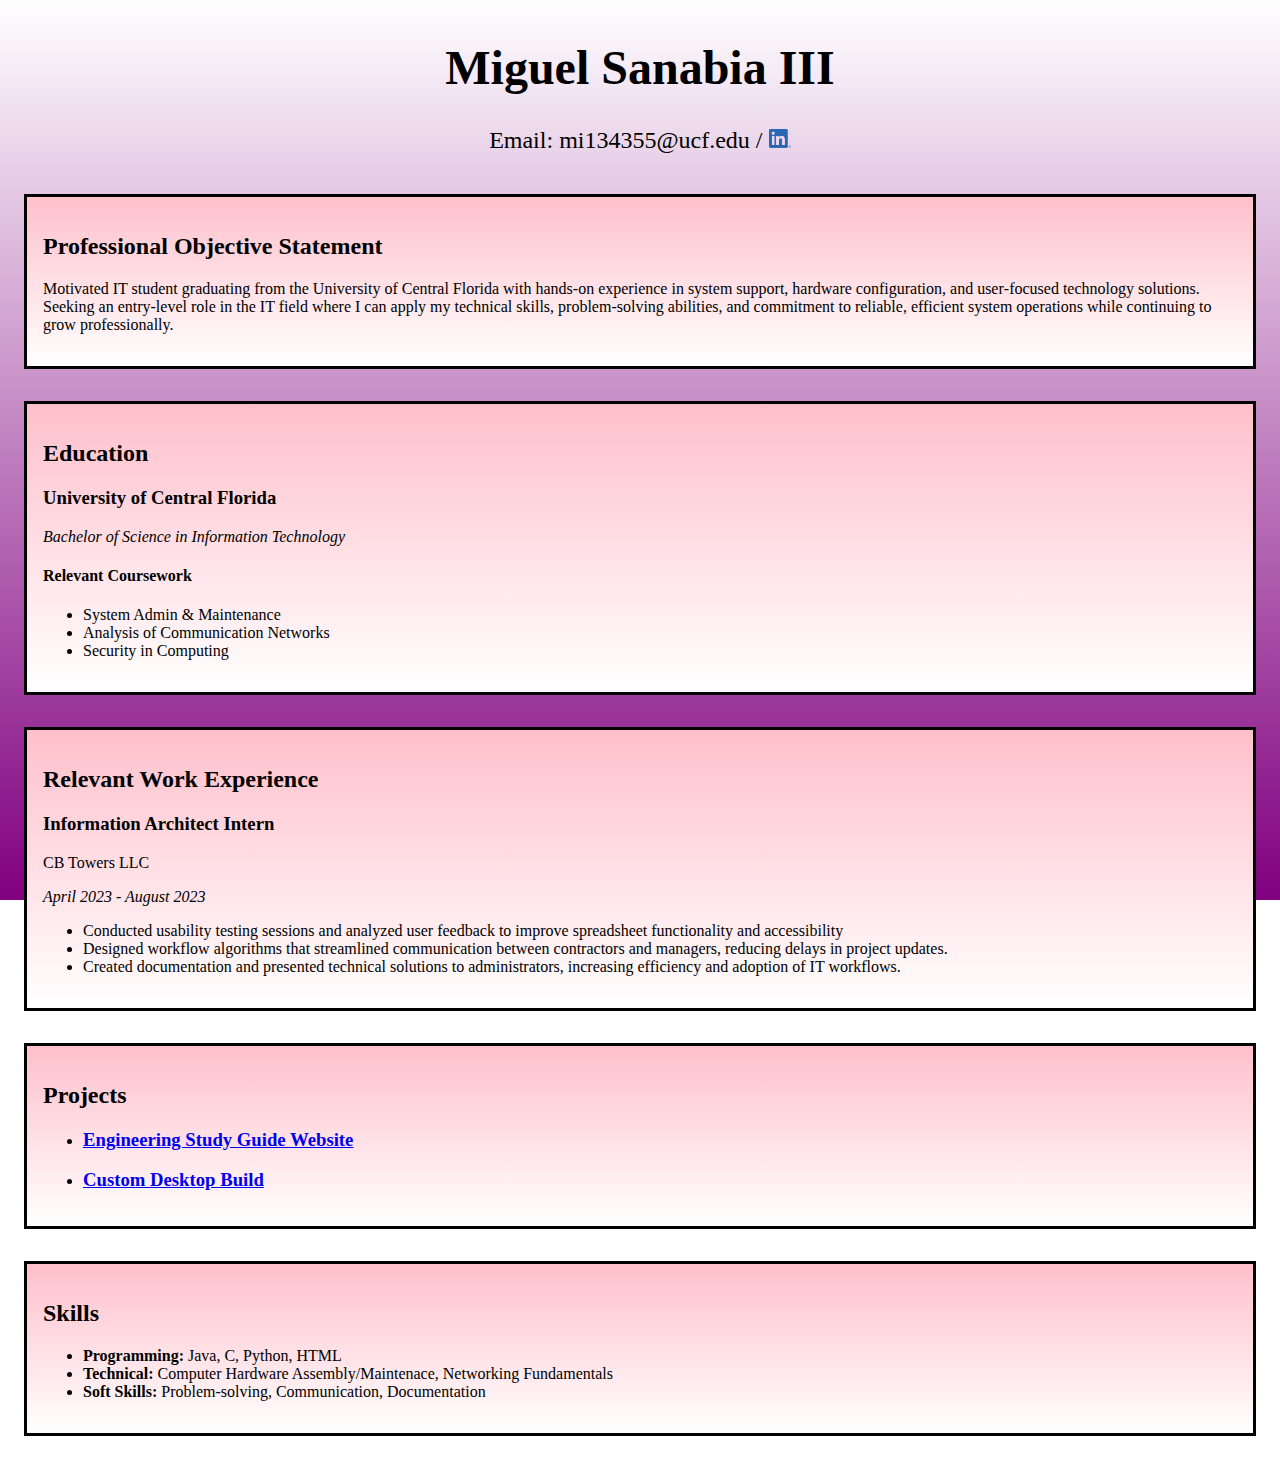
<file: index.html>
<!DOCTYPE html> <!-- specifies this document subscribes to the HTML5 rules -->
<html lang=”en”> <!--- root of the document; specifies the content language -->
	<head> <!--- describes the header metadata -->
		<title>Miguel Sanabia Resume </title> <!--- required title tag for name of webpage-->
                <link rel="stylesheet" href="resume.css">
	</head>
	<body> <!--- root of the document’s content; contains all other markup -->
         <header>      
                <h1>Miguel Sanabia III</h1>
                <p>Email: mi134355@ucf.edu / <a href=https://www.linkedin.com/in/miguelsanabia/><img src="linkedin.png" alt="Linkedin"></a> </p>
        </header> 
        <section id="ProfessionalStatement">
                <h2>Professional Objective Statement</h2>
                <p>
                        Motivated IT student graduating from the University of Central Florida with hands‑on experience in system support, hardware configuration, and user‑focused technology solutions. Seeking an entry‑level role in the IT field where I can apply my technical skills, problem‑solving abilities, and commitment to reliable, efficient system operations while continuing to grow professionally.
                </p>
        </section>
        <section id="Education">
                <h2>Education</h2>
                <section>
                        <h3>University of Central Florida</h3>
                        <p><em>Bachelor of Science in Information Technology</em></p>
                        <section>
                                <h4>Relevant Coursework</h4>
                                <ul>
                                        <li>System Admin & Maintenance</li>
                                        <li>Analysis of Communication Networks</li>
                                        <li>Security in Computing</li>
                                </ul>
                        </section>
                </section>
        </section>
        <section id="WorkExp">
                <h2>Relevant Work Experience</h2>
                <section>
                        <h3>Information Architect Intern</h3>
                        <p>CB Towers LLC</p>
                        <p><em>April 2023 - August 2023</em></p>
                        <ul>
                                <li>Conducted usability testing sessions and analyzed user feedback to improve spreadsheet functionality and accessibility</li>
                                <li>Designed workflow algorithms that streamlined communication between contractors and managers, reducing delays in project updates.</li>
                                <li>Created documentation and presented technical solutions to administrators, increasing efficiency and adoption of IT workflows.</li>
                        </ul>
                </section>
        </section>
        <section id="Projects">
                <h2>Projects</h2>
                <ul>
                       <li> <a href="studyguide.html"><h3>Engineering Study Guide Website</h3></a></li>
               
                       <li> <a href="customdesktop.html"><h3>Custom Desktop Build</h3></a></li>
                </ul>
        </section>
        <section id="Skills">
                <h2>Skills</h2>
                <ul>
                        <li><strong>Programming:</strong> Java, C, Python, HTML</li>
                        <li><strong>Technical:</strong> Computer Hardware Assembly/Maintenace, Networking Fundamentals</li>
                        <li><strong>Soft Skills:</strong> Problem-solving, Communication, Documentation</li>
                </ul>
        </section>
	</body>
</html>
</file>
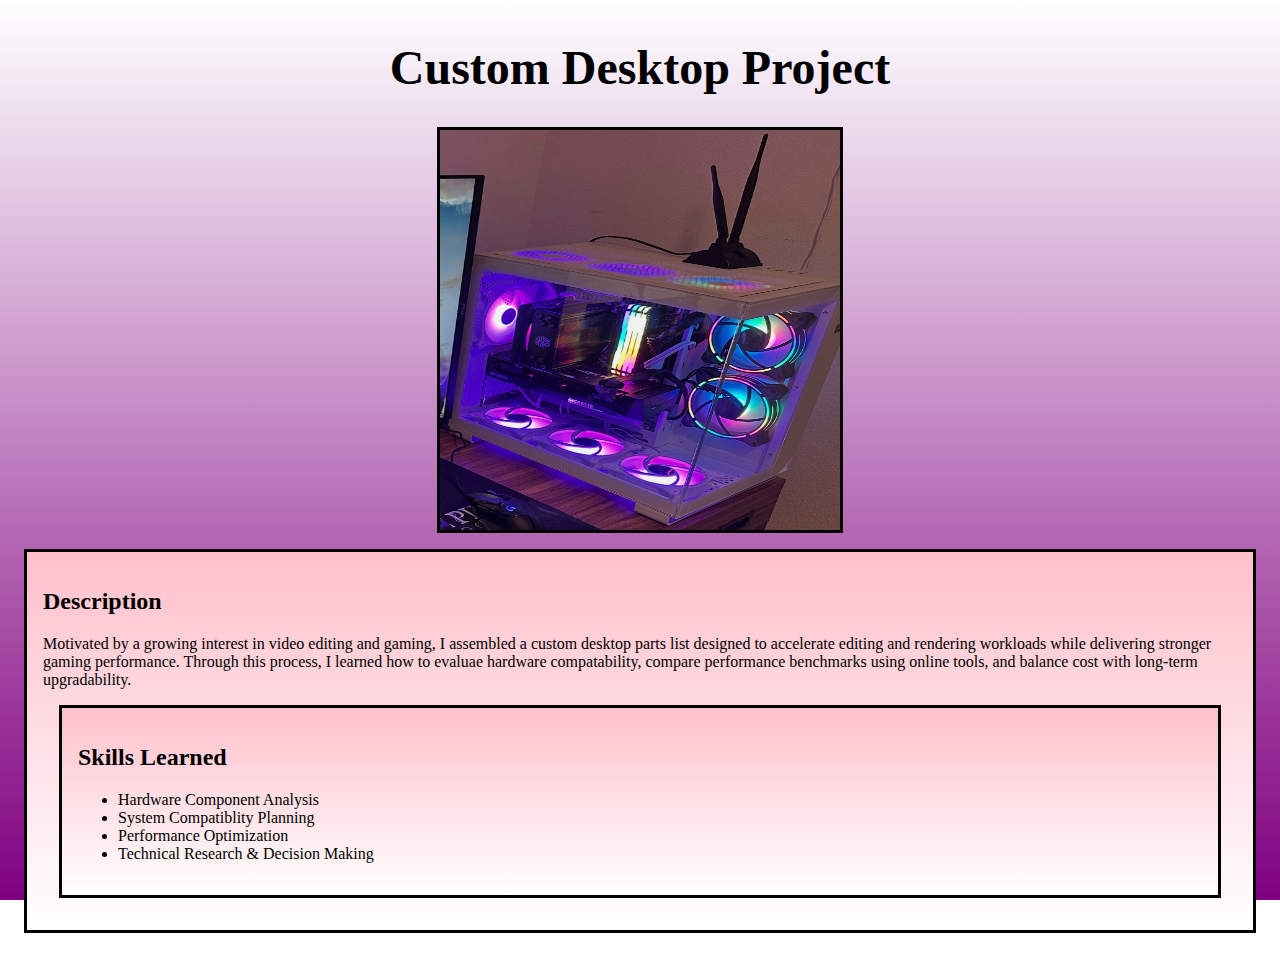
<file: customdesktop.html>
<!DOCTYPE html>
<html lang="en">
    <head>
        <title>Custom Desktop Project</title>
        <link rel="stylesheet" href="customdesktop.css">
    </head>
    <body>
        <header>
            <h1>Custom Desktop Project</h1>
        </header>
        <section id="image">
            <img src="customdesktopoutside.PNG" alt="Outside of Custom Desktop" width="400" height="400">
        </section>
        <section id="Description">
            <h2>
                Description
            </h2>
            <p>
                Motivated by a growing interest in video editing and gaming, I assembled a custom desktop parts list designed to accelerate editing and rendering workloads while delivering stronger gaming performance.
                Through this process, I learned how to evaluae hardware compatability, compare performance benchmarks using online tools, and balance cost with long-term upgradability.
            </p>
        <section id="SkillsLearned">
            <h2>           
                Skills Learned
            </h2>
            <ul>
                <li>Hardware Component Analysis</li>
                <li>System Compatiblity Planning</li>
                <li>Performance Optimization</li>
                <li>Technical Research & Decision Making</li>
            </ul>
        </section>
    </body>

</html>
</file>
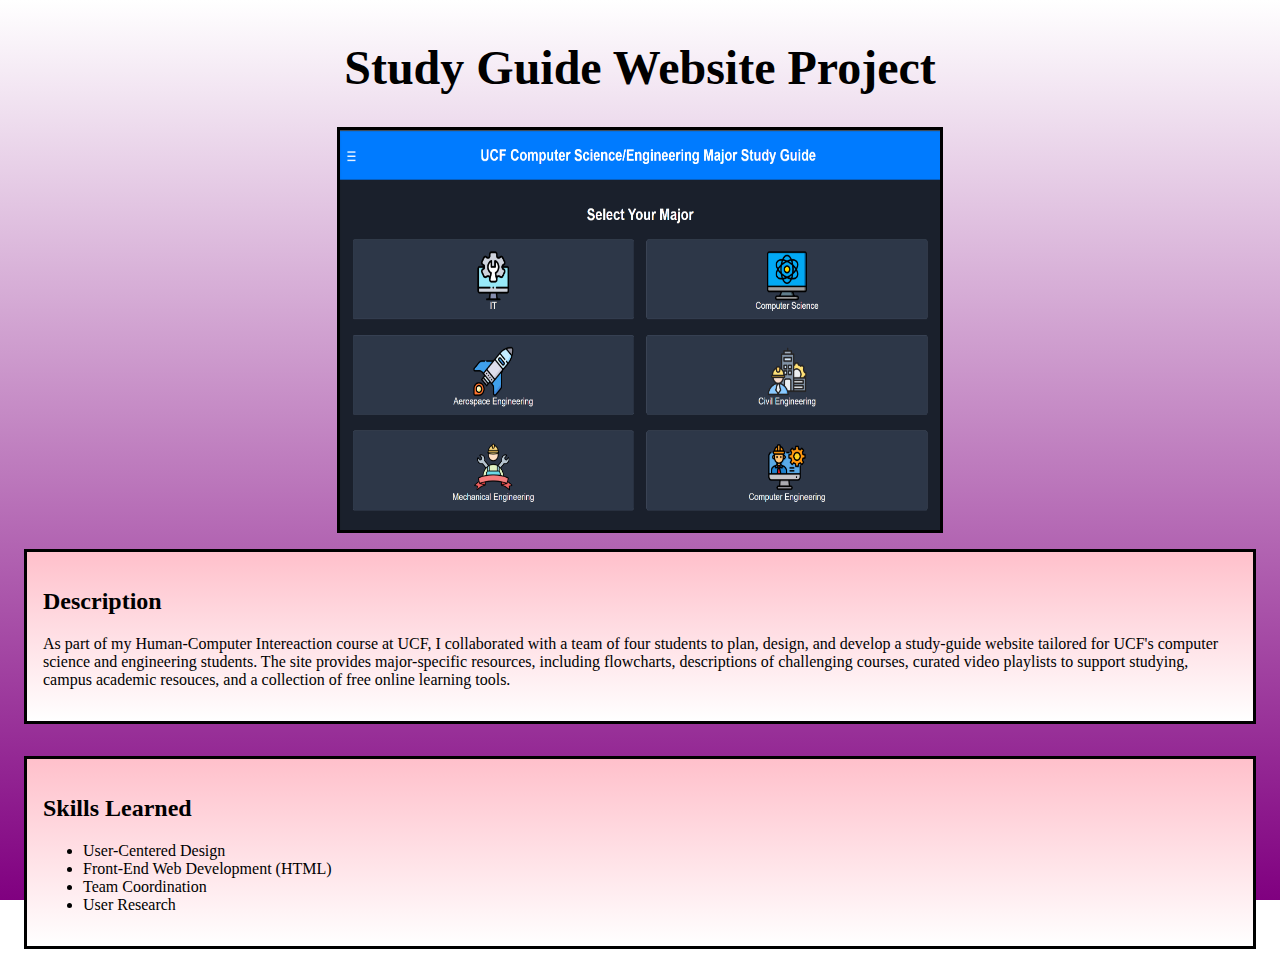
<file: studyguide.html>
<!DOCTYPE html>
<html lang="en">
    <head>
        <title>Engineering Study Guide Website Project</title>
        <link rel="stylesheet" href="studyguide.css">
    </head>
    <body>
        <header>
            <h1>Study Guide Website Project</h1>
        </header>
        <section>
            <a href="https://miggiewiggie.github.io/ClassProject">
                <img src="studyguidewebsite.png" alt="Home screen of Study Guide Website" width="600" height="400">
            </a>
        </section>
        <section id="Description">
            <h2>
                Description
            </h2>
            <p>
                As part of my Human-Computer Intereaction course at UCF, I collaborated with a team of four students to plan, design, and develop a study-guide website tailored for UCF's computer science and engineering students.
                The site provides major-specific resources, including flowcharts, descriptions of challenging courses, curated video playlists to support studying, campus academic resouces, and a collection of free online learning tools. 
        </section>

        <section id="SkillsLearned">
            <h2>           
                Skills Learned
            </h2>
            <ul>
                <li>User-Centered Design</li>
                <li>Front-End Web Development (HTML)</li>
                <li>Team Coordination</li>
                <li>User Research</li>
            </ul>
        </section>
    </body>

</html>
</file>
<file: resume.css>
img{
        width: 0.93em;
    }

@media screen and (min-width: 412px){
    header{
        font-size: 1.5em;
        text-align: center;
    }
    body{
        height: 100%;
        background-image: linear-gradient(white, purple);
        background-repeat: no-repeat;
        background-attachment:  fixed;
        zoom: relative;
        display:flex;
        flex-direction:column;
        
    }
        #ProfessionalStatement, #Education, #WorkExp, #Projects, #Skills{
        background-image: linear-gradient(pink, white);
        background-repeat: no-repeat;
        font-family: 'Times New Roman', Times, serif;
        border-style: solid;
        border-color: black;
        padding: 1em;
        margin: 1em;
        
    }
}

@media screen and (min-width: 1920px){
    header{
        font-size: 1.5em;
        text-align: left;
        padding: 1em;
    }
    body{
        background-image: linear-gradient(lightblue, green);
         background-repeat: no-repeat;
         height: 100%;
        
    }
        #ProfessionalStatement, #Education, #WorkExp, #Projects, #Skills{
        background-image: linear-gradient(white, pink);
       
        font-family: 'Times New Roman', Times, serif;
        border-style: solid;
        border-color: black;
        padding: 1em;
        margin: 1em;
        }

}
</file>
<file: customdesktop.css>
@media screen and (min-width: 412px){
    header{
        font-size: 1.5em;
        text-align: center;
    }
    body{
        height: 100%;
        background-image: linear-gradient(white, purple);
        background-repeat: no-repeat;
        background-attachment:  fixed;
        zoom: relative;
        display:flex;
        flex-direction:column;
        
    }

    img{
        display: block;
        border-style: solid;
        border-color: black;
        margin: auto;
    }

    #Description, #SkillsLearned{
        background-image: linear-gradient(pink, white);
        background-repeat: no-repeat;
        font-family: 'Times New Roman', Times, serif;
        border-style: solid;
        border-color: black;
        padding: 1em;
        margin: 1em;
        
    }
}

@media screen and (min-width: 1920px){
    header{
        font-size: 1.5em;
        text-align: left;
        padding: 1em;
    }
    body{
        background-image: linear-gradient(lightblue, green);
         background-repeat: no-repeat;
         height: 100%;
        
    }
        #Description, #SkillsLearned{
        background-image: linear-gradient(white, pink);
       
        font-family: 'Times New Roman', Times, serif;
        border-style: solid;
        border-color: black;
        padding: 1em;
        margin: 1em;
        }

}
</file>
<file: studyguide.css>
@media screen and (min-width: 412px){
    header{
        font-size: 1.5em;
        text-align: center;
    }
    body{
        height: 100%;
        background-image: linear-gradient(white, purple);
        background-repeat: no-repeat;
        background-attachment:  fixed;
        zoom: relative;
        display:flex;
        flex-direction:column;
        
    }

    img{
        display: block;
        border-style: solid;
        border-color: black;
        margin: auto;
    }

    #Description, #SkillsLearned{
        background-image: linear-gradient(pink, white);
        background-repeat: no-repeat;
        font-family: 'Times New Roman', Times, serif;
        border-style: solid;
        border-color: black;
        padding: 1em;
        margin: 1em;
        
    }
}

@media screen and (min-width: 1920px){
    header{
        font-size: 1.5em;
        text-align: left;
        padding: 1em;
    }
    body{
        background-image: linear-gradient(lightblue, green);
         background-repeat: no-repeat;
         height: 100%;
        
    }
        #Description, #SkillsLearned{
        background-image: linear-gradient(white, pink);
       
        font-family: 'Times New Roman', Times, serif;
        border-style: solid;
        border-color: black;
        padding: 1em;
        margin: 1em;
        }

}
</file>
